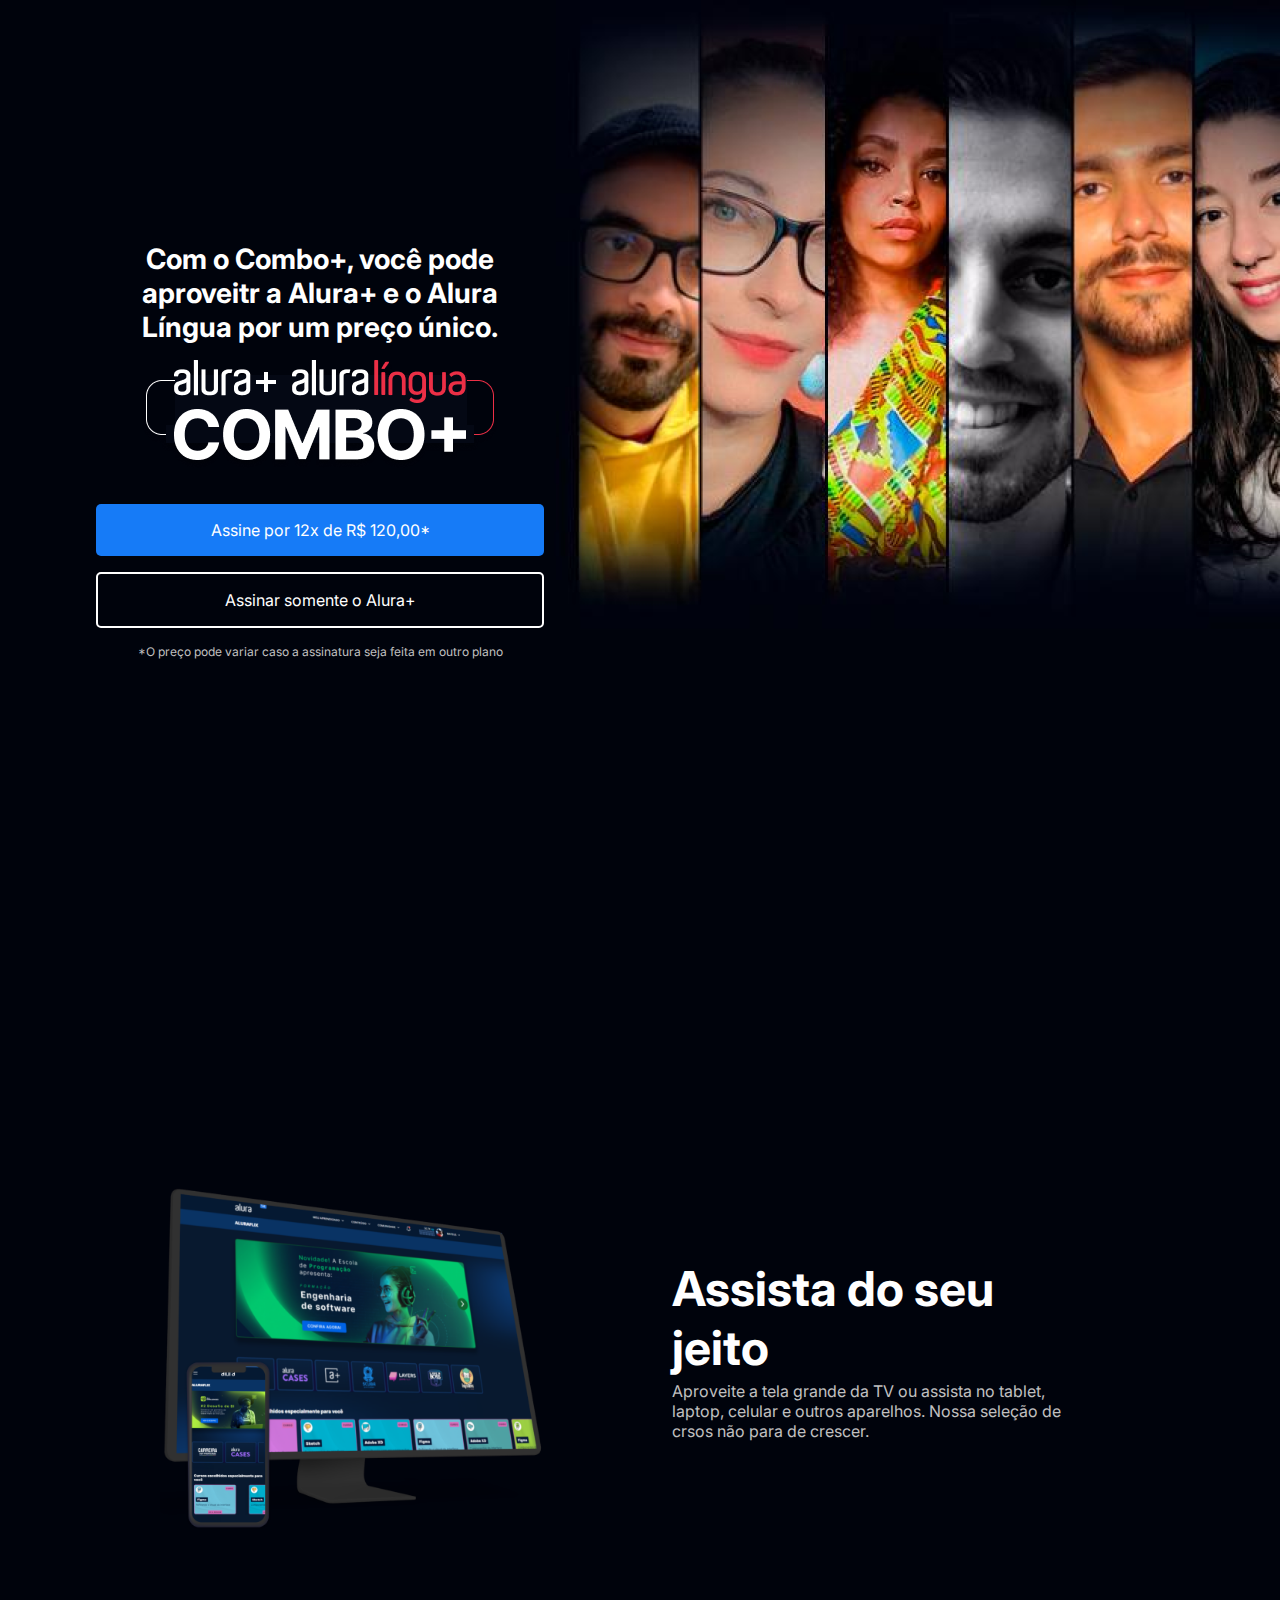
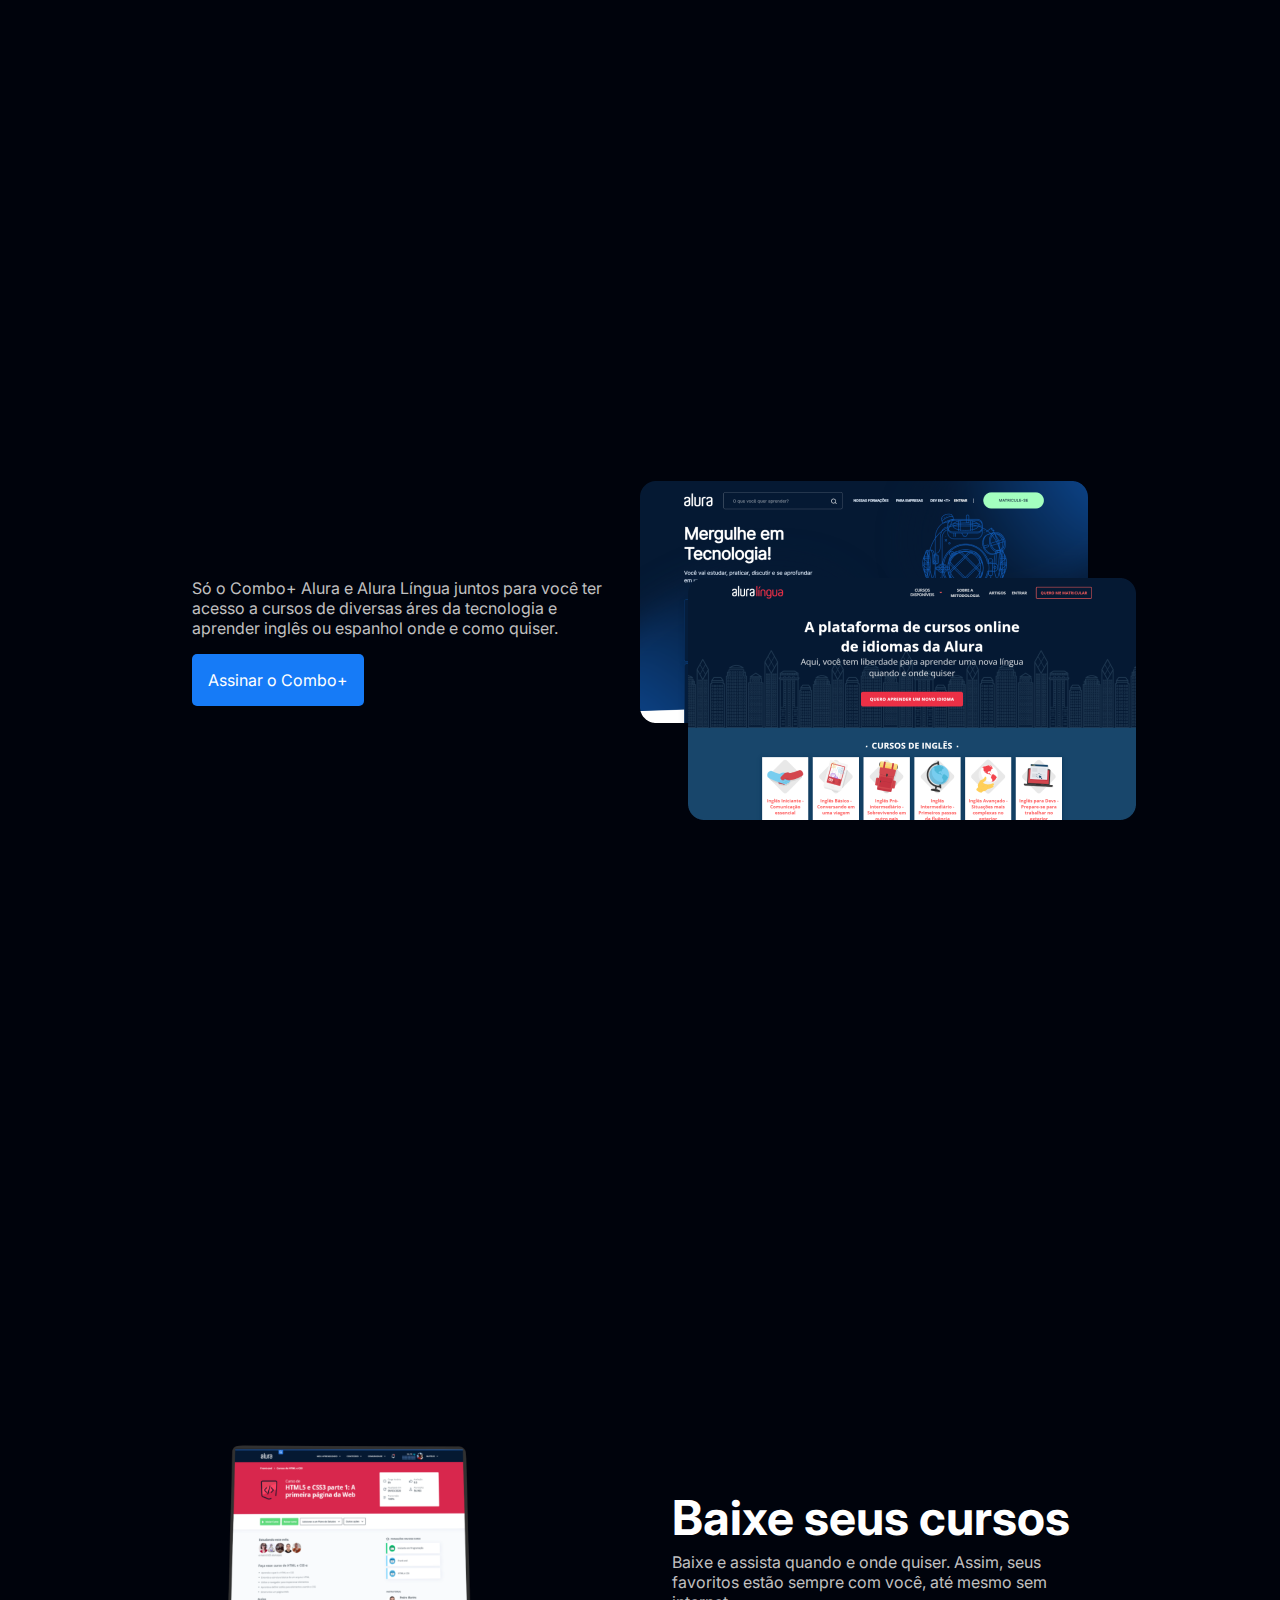
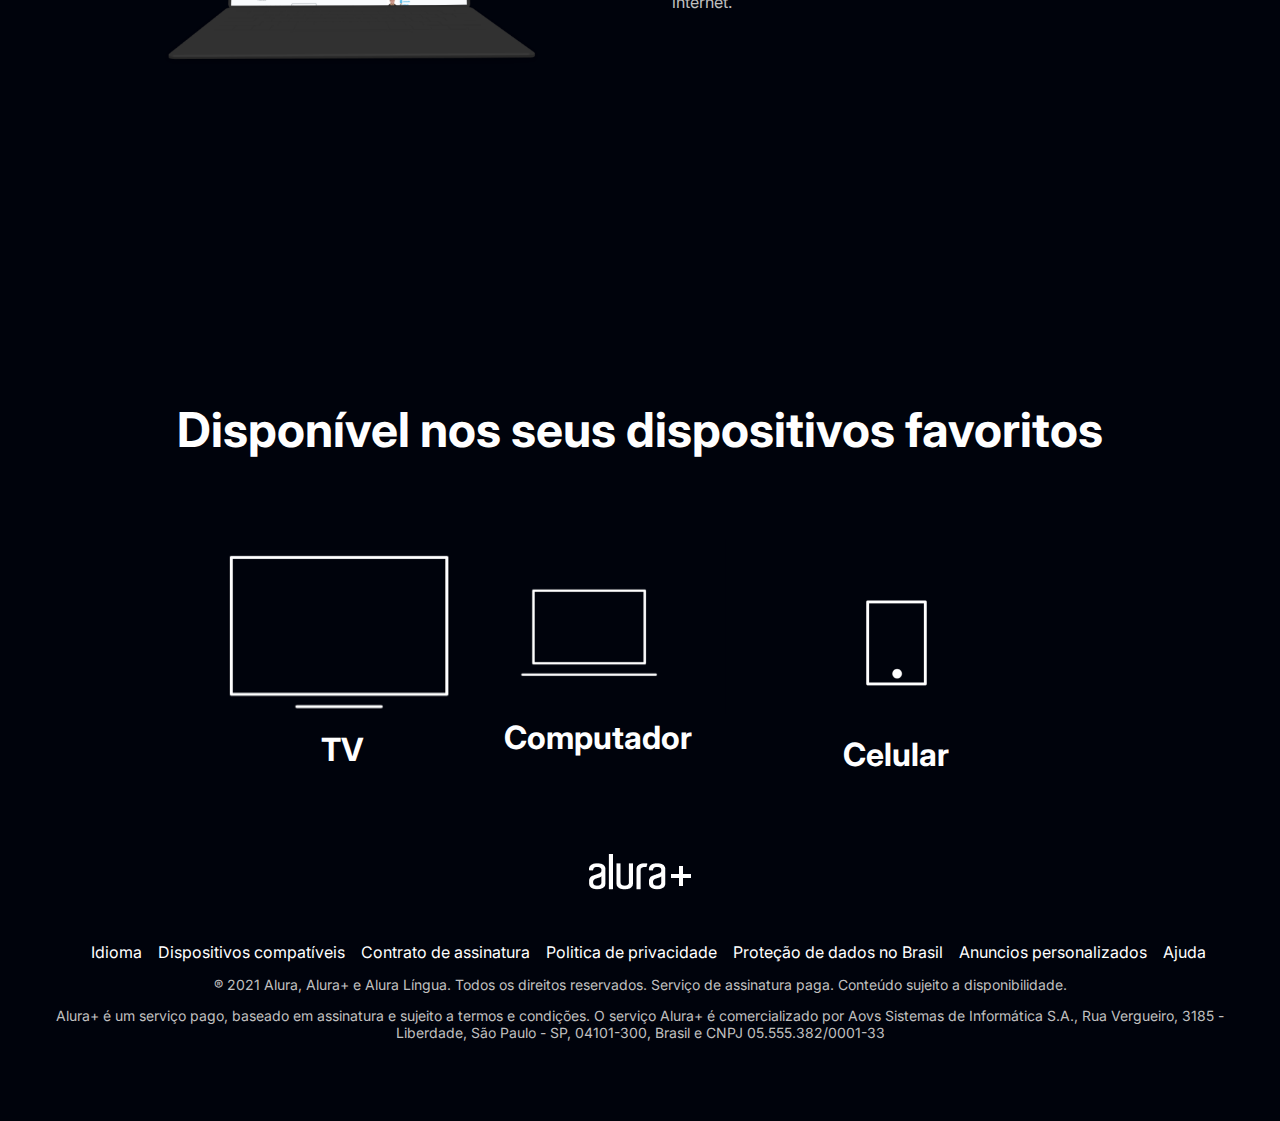
<file: AluraPlus/index.html>
<!DOCTYPE html>
<html lang="pt-br">
  <head>
    <meta charset="UTF-8" />
    <meta name="viewport" content="width=device-width, initial-scale=1.0" />
    <link rel="stylesheet" href="./style.css" />
    <link rel="stylesheet" href="assets/" />
    <title>Alura+</title>
  </head>
  <body>
    <section class="container principal">
      <div class="container__caixa">
        <h1 class="container__titulo">Com o Combo+, você pode aproveitr a Alura+ e o Alura Língua por um preço único.</h1>
        <img class="container__imagem" src="assets/Combo.png" alt="Imagem Combo+" class="container__imagem" />
        <a href="www.alura.com.br" class="container__botao">Assine por 12x de R$ 120,00*</a>
        <a href="www.alura.com.br" class="container__botao botao_secundario">Assinar somente o Alura+</a>
        <p class="container__aviso">*O preço pode variar caso a assinatura seja feita em outro plano</p>
      </div>
    </section>

    <section class="container secundario">
      <img src="assets/Plataformas.png" alt="Um monitor e um ceular com o Alura plus aberto" class="secundario__imagem" />
      <div class="container__descricao">
        <h2 class="descricao__titulo">Assista do seu jeito</h2>
        <p class="descricao__texto">
          Aproveite a tela grande da TV ou assista no tablet, laptop, celular e outros aparelhos. Nossa seleção de crsos não para de
          crescer.
        </p>
      </div>
    </section>

    <section class="container secundario">
      <div class="container__descricao">
        <p class="descricao__texto">
          Só o Combo+ Alura e Alura Língua juntos para você ter acesso a cursos de diversas áres da tecnologia e aprender inglês ou espanhol
          onde e como quiser.
        </p>
        <a href="www.alura.com.br" class="container__botao secundario__botao">Assinar o Combo+</a>
      </div>
      <img src="assets/Telas.png" alt="Tela da Alura Plus e Alura Língua" />
    </section>

    <section class="container secundario">
      <img src="assets/Notebook.png" alt="Notebook com a página do curso HTML5 e CSS3 da Alura aberta" class="secundario__imagem" />
      <div class="container__descricao">
        <h2 class="descricao__titulo">Baixe seus cursos</h2>
        <p class="descricao__texto">
          Baixe e assista quando e onde quiser. Assim, seus favoritos estão sempre com você, até mesmo sem internet.
        </p>
      </div>
    </section>

    <section class="dispositivos">
      <h2 class="dispositivos__titulo">Disponível nos seus dispositivos favoritos</h2>
      <ul class="dispositivos__lista">
        <li>
          <img src="assets/tv.png" alt="ícone de televisão" />
          <h3 class="lista__item">TV</h3>
        </li>

        <li>
          <img src="assets/computador.png" alt="ícone de celular" />
          <h3 class="lista__item">Computador</h3>
        </li>

        <li>
          <img src="assets/celular.png" alt="ícone celular" />
          <h3 class="lista__item">Celular</h3>
        </li>
      </ul>
    </section>

    <footer class="rodape">
      <img src="assets/Logo.png" alt="Alura+" class="rodape__logo" />
      <ul class="rodape__lista">
        <li class="lista__link">
          <a href="#">Idioma</a>
        </li>
        <li class="lista__link">
          <a href="#">Dispositivos compatíveis</a>
        </li>
        <li class="lista__link">
          <a href="#">Contrato de assinatura</a>
        </li>
        <li class="lista__link">
          <a href="#">Politica de privacidade</a>
        </li>
        <li class="lista__link">
          <a href="#">Proteção de dados no Brasil</a>
        </li>
        <li class="lista__link">
          <a href="#">Anuncios personalizados</a>
        </li>
        <li class="lista__link">
          <a href="#">Ajuda</a>
        </li>
      </ul>
      <p class="rodape__texto">
        ® 2021 Alura, Alura+ e Alura Língua. Todos os direitos reservados. Serviço de assinatura paga. Conteúdo sujeito a disponibilidade.
      </p>
      <p class="rodape__texto">
        Alura+ é um serviço pago, baseado em assinatura e sujeito a termos e condições. O serviço Alura+ é comercializado por Aovs Sistemas
        de Informática S.A., Rua Vergueiro, 3185 - Liberdade, São Paulo - SP, 04101-300, Brasil e CNPJ 05.555.382/0001-33
      </p>
    </footer>
  </body>
</html>
</file>
<file: AluraPlus/style.css>
@import url('https://fonts.googleapis.com/css2?family=Inter:ital,opsz,wght@0,14..32,100..900;1,14..32,100..900&display=swap');

:root {
  --branco-principal: #ffffff;
  --cinza-secundario: #c0c0c0;
  --cor-botao: #167bf7;
  --cor-fundo: #00030c;
  --fonte-principal: 'Inter';
  --botao-azul-efeito: #3c92fa;
}

* {
  margin: 0;
  padding: 0;
}

body {
  background-color: var(--cor-fundo);
  color: var(--branco-principal);
  font-family: var(--fonte-principal);
  font-size: 16px;
  font-weight: 400;
}

.principal {
  background-image: url('assets/Background.png');
  background-repeat: no-repeat;
  align-items: center;
  text-align: center;
}

.container {
  height: 100vh;
  display: grid;
  grid-template-columns: 50% 50%;
}

.container__botao {
  background-color: var(--cor-botao);
  border-radius: 5px;
  padding: 1em;
  color: var(--branco-principal);
  display: block;
  text-decoration: none;
  margin-bottom: 1em;
}

.botao_secundario {
  background-color: transparent;
  border: 2px solid var(--branco-principal);
}

.container__aviso {
  font-family: var(--fonte-principal);
  font-size: 12px;
  color: var(--cinza-secundario);
}

.container__titulo {
  font-size: 28px;
  font-weight: 700;
}

.container__imagem {
  margin: 1em 0 2em 0;
}

.container__caixa {
  margin: 0 6em;
}

.secundario__imagem {
  width: 80%;
}

.secundario {
  align-items: center;
  margin: 0 10em;
}

.descricao__titulo {
  font-weight: 700;
  font-size: 48px;
  color: var(--branco-principal);
  margin-bottom: 0.1em;
}

.descricao__texto {
  color: var(--cinza-secundario);
}

.secundario__botao {
  display: inline-block;
  margin-top: 1em;
}

.container__descricao {
  padding: 2em;
}

.dispositivos__lista {
  display: flex;
  justify-content: center;
  list-style-type: none;
  margin: 5em 0;
}

.dispositivos {
  text-align: center;
}

.dispositivos__titulo {
  font-size: 48px;
  color: var(--branco-principal);
}

.lista__item {
  font-size: 32px;
  color: var(--branco-principal);
}

.rodape__lista {
  display: flex;
  justify-content: center;
  list-style-type: none;
  margin-top: 1em;
}

.lista__link a {
  text-decoration: none;
  color: var(--branco-principal);
  margin-left: 1em;
}

.rodape__texto {
  margin: 1em 0;
  color: var(--cinza-secundario);
  font-size: 14px;
}

.rodape {
  text-align: center;
  margin: 5em 3em;
}

.rodape__logo {
  margin-bottom: 2em;
}

.lista__link a:hover {
  color: var(--cor-botao);
}

.container__botao:hover {
  background-color: var(--botao-azul-efeito);
  color: var(--cor-fundo) ;
}
</file>
